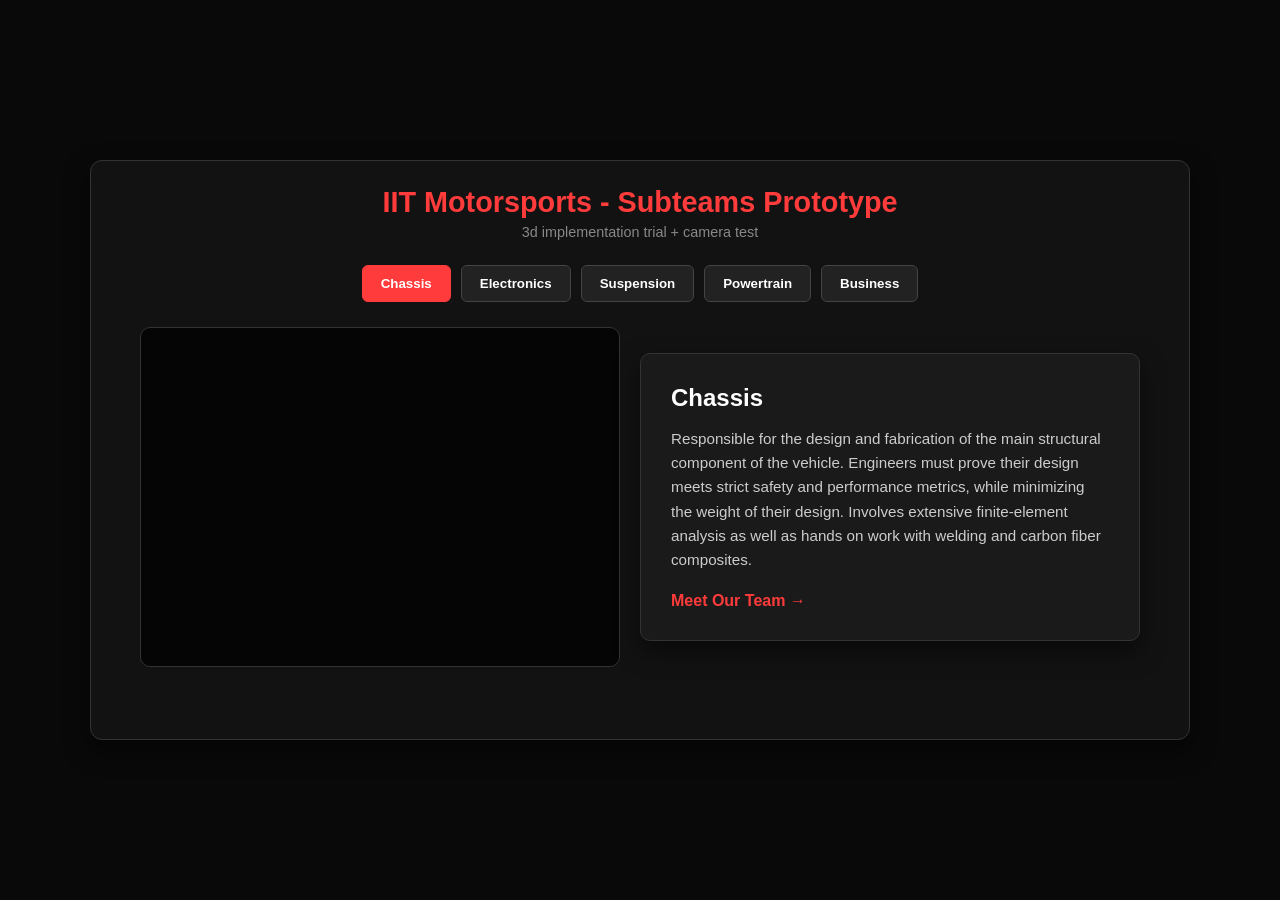
<file: index.html>
<!DOCTYPE html>
<html lang="en">
<head>
    <meta charset="UTF-8">
    <meta name="viewport" content="width=device-width, initial-scale=1.0">
    <title>IIT Motorsports - Prototype</title>
    <!-- basic stylesheet link  -->
    <link rel="stylesheet" href="proto.css">
    <script type="importmap">
      {
        "imports": {
          "three": "https://unpkg.com/three@0.160.0/build/three.module.js",
          "three/addons/": "https://unpkg.com/three@0.160.0/examples/jsm/"
        }
      }
      </script>
</head>
<body>

    <!-- wrapper cause wordpress is weird -->
    <div class="fsae-embed-container">
        
        <header>
            <h1>IIT Motorsports - Subteams Prototype</h1>
            <p>3d implementation trial + camera test</p>
        </header>

        <!-- navigation buttons for subteams -->
        <div class="nav-container">
            <button onclick="switchTeam('chassis', event)" class="btn active">Chassis</button>
            <button onclick="switchTeam('electronics', event)" class="btn">Electronics</button>
            <button onclick="switchTeam('suspension', event)" class="btn">Suspension</button>
            <button onclick="switchTeam('powertrain', event)" class="btn">Powertrain</button>
            <button onclick="switchTeam('business', event)" class="btn">Business</button>
        </div>

        <!-- side by side layout -->
         <div class="viewer-layout">
            <!-- threejs viewer -->
            <div id="webgl-container"></div>
         


        <!-- main display card for team info -->
        <main class="card">
            <h2 id="team-title">Chassis</h2>
            <p id="team-desc">Responsible for the design and fabrication of the main structural component of the vehicle. Engineers must prove their design meets strict safety and performance metrics, while minimizing the weight of their design. Involves extensive finite-element analysis as well as hands on work with welding and carbon fiber composites.</p>
            <a href="https://iitmotorsports.org/our-team/" id="team-link" target="_blank">Meet Our Team &rarr;</a>
        </main>

    </div>
</div>

    <!-- hook up our prototype JS script -->
    <script type=src="proto.js"></script>
</body>
</html>
</file>
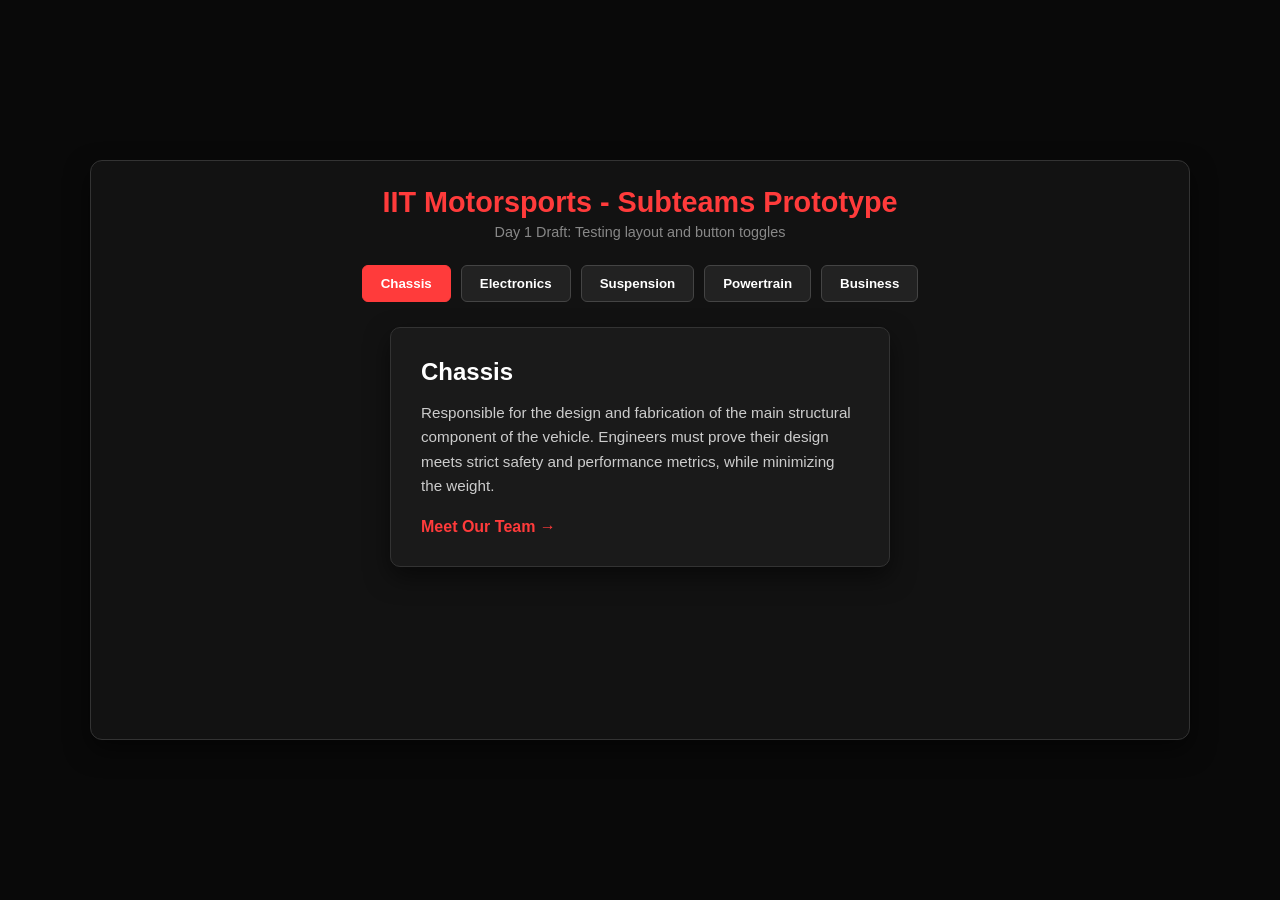
<file: proto.html>
<!DOCTYPE html>
<html lang="en">
<head>
    <meta charset="UTF-8">
    <meta name="viewport" content="width=device-width, initial-scale=1.0">
    <title>IIT Motorsports - Prototype</title>
    <!-- basic stylesheet link  -->
    <link rel="stylesheet" href="proto.css">
</head>
<body>

    <!-- wrapper cause wordpress is weird -->
    <div class="fsae-embed-container">
        
        <header>
            <h1>IIT Motorsports - Subteams Prototype</h1>
            <p>Day 1 Draft: Testing layout and button toggles</p>
        </header>

        <!-- navigation buttons for subteams -->
        <div class="nav-container">
            <button onclick="switchTeam('chassis')" class="btn active">Chassis</button>
            <button onclick="switchTeam('electronics')" class="btn">Electronics</button>
            <button onclick="switchTeam('suspension')" class="btn">Suspension</button>
            <button onclick="switchTeam('powertrain')" class="btn">Powertrain</button>
            <button onclick="switchTeam('business')" class="btn">Business</button>
        </div>

        <!-- main display card for team info -->
        <main class="card">
            <h2 id="team-title">Chassis</h2>
            <p id="team-desc">Responsible for the design and fabrication of the main structural component of the vehicle. Engineers must prove their design meets strict safety and performance metrics, while minimizing the weight.</p>
            <a href="https://iitmotorsports.org/our-team/" id="team-link" target="_blank">Meet Our Team &rarr;</a>
        </main>

    </div>

    <!-- hook up our prototype JS script -->
    <script src="proto.js"></script>
</body>
</html>
</file>
<file: proto.css>
/* basic reset & dark garage vibe */
* {
    box-sizing: border-box;
    margin: 0;
    padding: 0;

}

body {
    background-color: #090909;
    color: #e0e0e0;
    font-family: Arial, sans-serif;
    display: flex;
    flex-direction: column;
    align-items: center;
    justify-content: center;
    min-height: 100vh;
    padding: 20px;

}

/* wordpress container wrapper */
.fsae-embed-container {
    position: relative;
    width: 100%;
    max-width: 1100px;
    height: auto;
    min-height: 580px;
    background-color: #121212;
    border: 1px solid #333;
    border-radius: 12px;
    overflow: hidden;
    padding: 25px;
    display: flex;
    flex-direction: column;
    align-items: center;
    box-shadow: 0 10px 25px rgba(0,0,0,0.5);
    margin: 0 auto;
}



header {
    text-align: center;
    margin-bottom: 25px;
}

header h1 {
    color: #ff3b3b;
    font-size: 1.8rem;
    margin-bottom: 5px;
}

header p {
    font-size: 0.9rem;
    color: #888;
}

/* simple flex container for buttons */
.nav-container {
    display: flex;
    gap: 10px;
    margin-bottom: 25px;
    flex-wrap: wrap;
    justify-content: center;
}

.btn {
    background-color: #222;
    color: #fff;
    border: 1px solid #444;
    padding: 10px 18px;
    cursor: pointer;
    border-radius: 6px;
    font-weight: bold;
    transition: 0.2s;
}

.btn:hover {
    background-color: #333;
}

/* active button state */
.btn.active {
    background-color: #ff3b3b;
    border-color: #ff3b3b;
}

/*side by side*/
.viewer-layout {
    display: flex;
    gap: 20px;
    width: 100%;
    justify-content: center;
    align-items: center;
    flex-wrap: wrap;
}

/* 3D viewport box */
#webgl-container {
    width: 480px;
    height: 340px;
    background-color: #050505;
    border: 1px solid #333;
    border-radius: 10px;
    overflow: hidden;
}

/*  info Card */
.card {
    background-color: #1a1a1a;
    border: 1px solid #333;
    padding: 30px;
    border-radius: 10px;
    max-width: 500px;
    width: 100%;
    box-shadow: 0 10px 25px rgba(0,0,0,0.5);
}

.card h2 {
    margin-bottom: 15px;
    color: #fff;
}

.card p {
    line-height: 1.6;
    margin-bottom: 20px;
    color: #ccc;
    font-size: 0.95rem;
}

.card a {
    color: #ff3b3b;
    text-decoration: none;
    font-weight: bold;
}

.card a:hover {
    text-decoration: underline;
}
</file>
